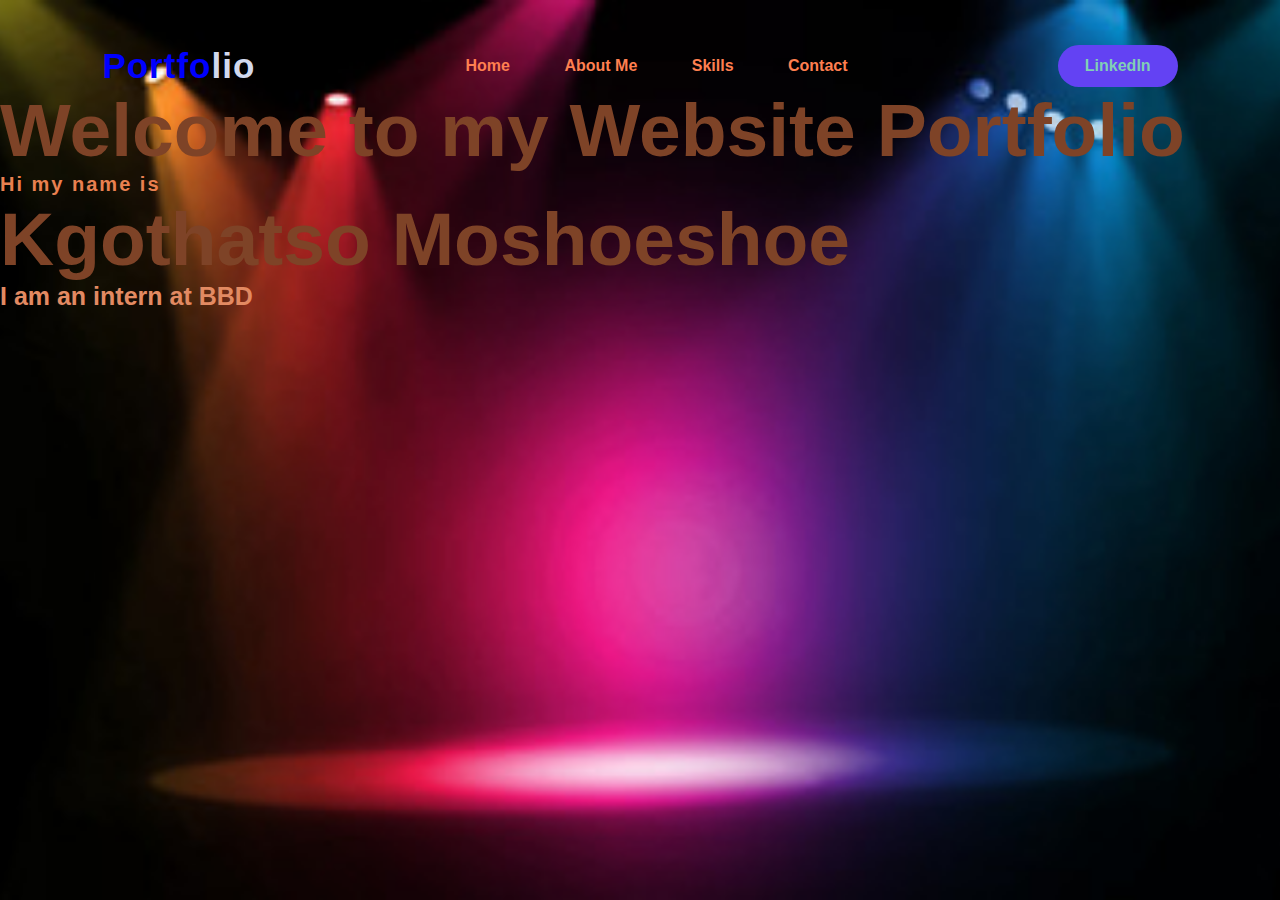
<file: index.html>
<!DOCTYPE html>
<html lang="en-US">
<head>
    <meta charset="utf-8">
    <meta name="author" content="Kgothatso Moshoeshoe">
    <meta name="viewport" content="width=device-width, initial-scale=1.0, maximum-scale=1.0">
    <title>Homepage</title>
    <link rel="stylesheet" href="styles.css" type="text/css">
</head>

<body>

    <section class="navbarclass">
        <nav class="navbar">
            <h2 class="logo">Portfo<span>lio</span></h2>
            <ul class="navlist">
                <li><a href="index.html">Home</a></li>
                <li><a href="aboutme.html">About me</a></li>
                <li><a href="skills.html">Skills</a></li>
                <li><a href="contact.html">Contact</a></li>
            </ul>
            <a href="https://www.linkedin.com/in/kgothatso-moshoeshoe-a060051b7/" class="btn">LinkedIn</a>
        </nav>
    
    <section class="homepage">
        <h1>Welcome to my Website Portfolio</h1>
        <h4>Hi my name is</h4>
        <h1>Kgothatso Moshoeshoe</h1>
        <h3>I am an intern at BBD</h3>
    </section>
    </section>

</body>

</html>
</file>
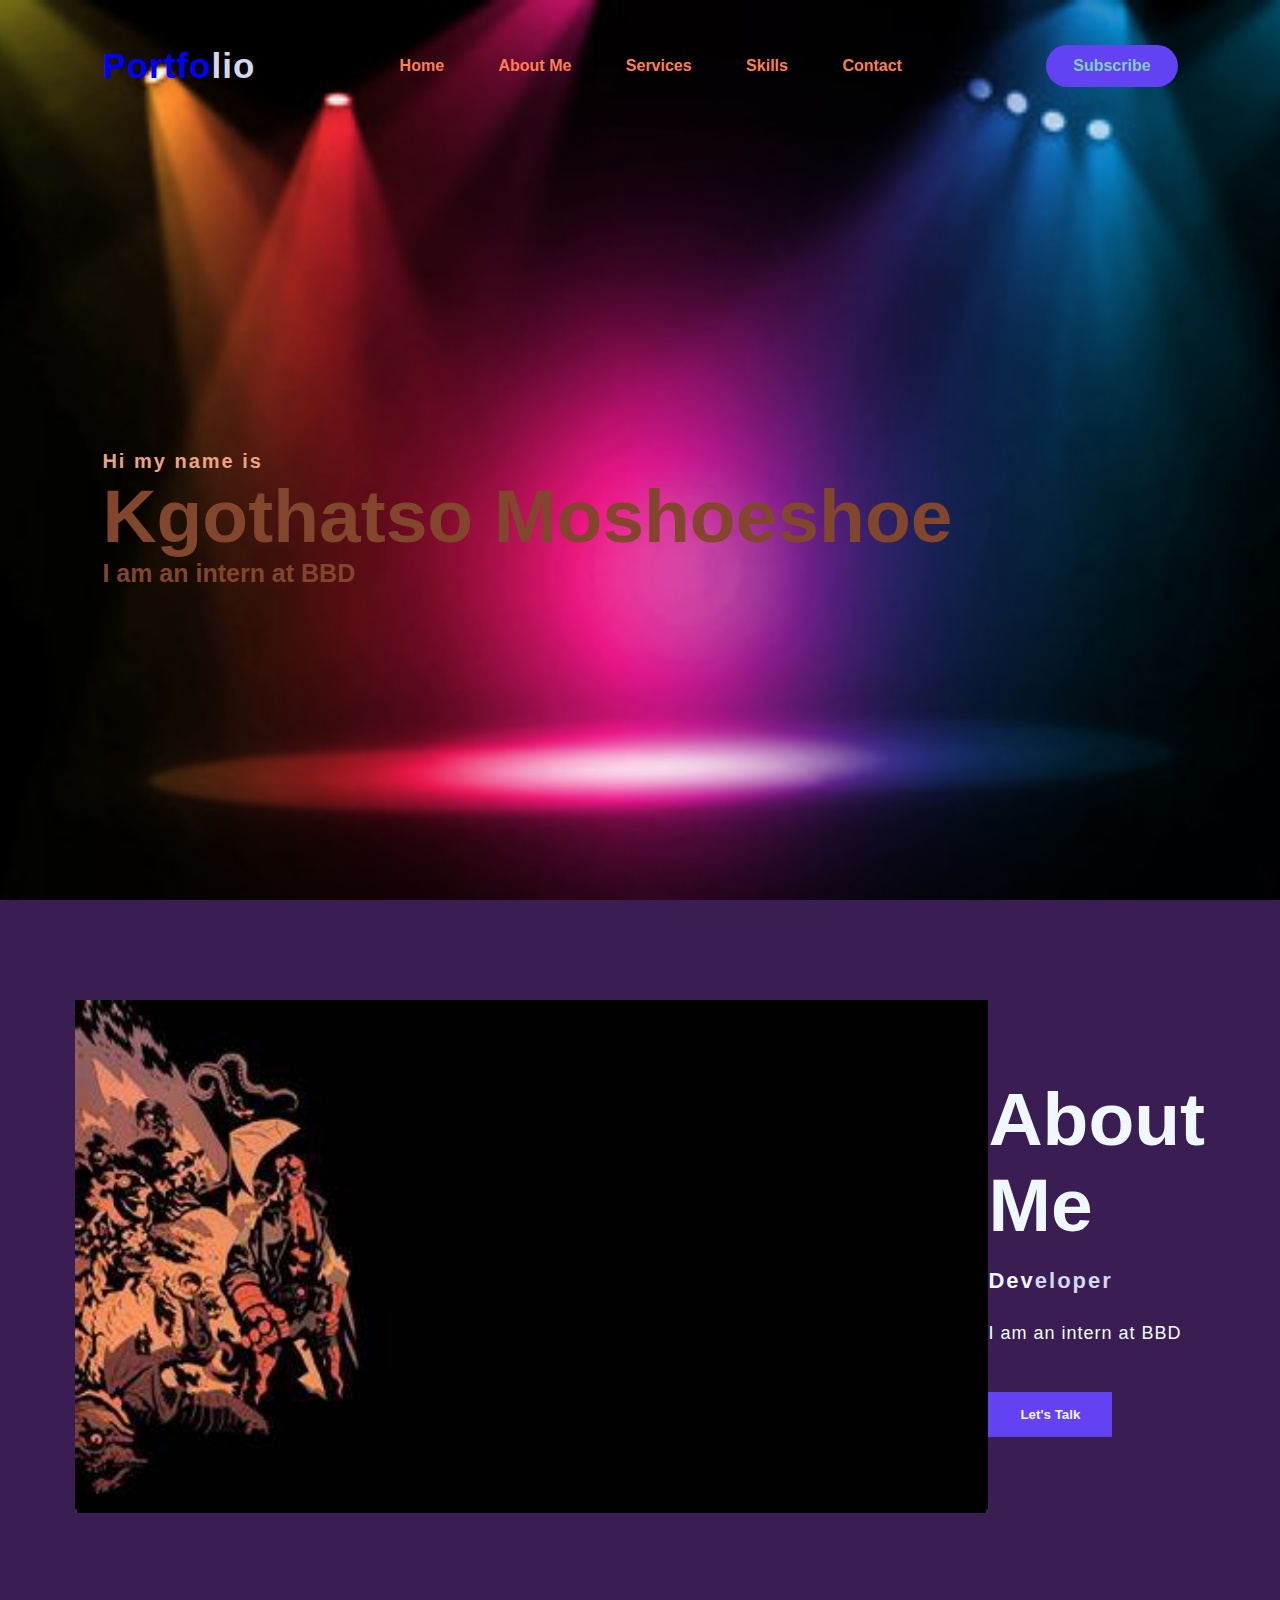
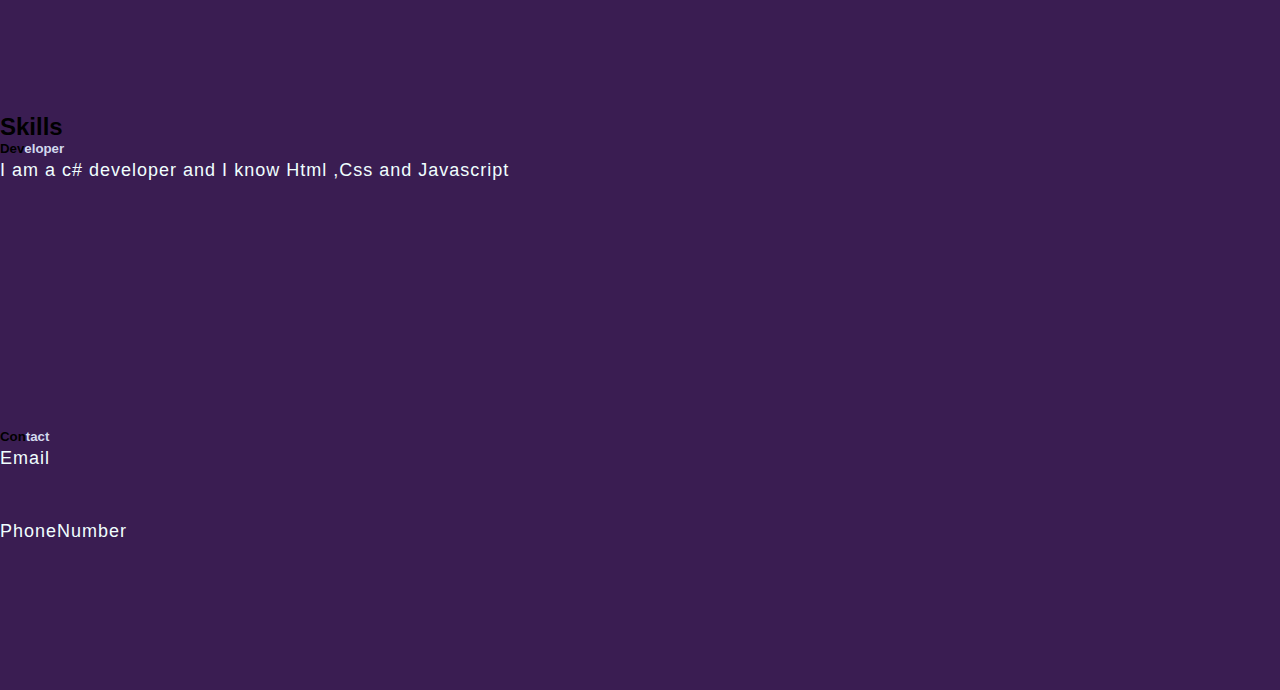
<file: Index.html>
<!DOCTYPE html>
<html lang="en-US">
<head>
    <meta charset="utf-8">
    <meta name="author" content="Kgothatso Moshoeshoe">
    <meta name="viewport" content="width=device-width, initial-scale=1.0, maximum-scale=1.0">
    <title>My Portfolio Website</title>
    <link rel="stylesheet" href="Styles.css" type="text/css">
</head>

<body>

    <div class="navbarclass">
        <nav class="navbar">
            <h2 class="logo">Portfo<span>lio</span></h2>
            <ul class="navlist">
                <li><a href="#">Home</a></li>
                <li><a href="#">About me</a></li>
                <li><a href="#">Services</a></li>
                <li><a href="#">Skills</a></li>
                <li><a href="#">Contact</a></li>
            </ul>
            <a href="#" class="btn">Subscribe</a>
        </nav>
    </div>

    <div class="content">
        <h4>Hi my name is</h4>
        <h1>Kgothatso Moshoeshoe</h1>
        <h3>I am an intern at BBD</h3>
    </div>

    <section class="aboutme">
        <div class="main">
        <img src="background.jpeg" alt="Mypicture Picture">
        <div class="abouttext">
        <h2>About me</h2>
        <h5>Dev<span>eloper</span></h5>
        <p>I am an intern at BBD</p>
        <button type="button">Let's Talk</button>
        </div>
            
        </div>
    </section>
    
    <div class="skills">
        <div class="aboutme">
            <h2>Skills</h2>
        <h5>Dev<span>eloper</span></h5>
        <p>I am a c# developer and I know Html ,Css and Javascript</p>
        </div>
    </div>

    <div class="contact">
        <div class="aboutme">
            <h2></h2>
        <h5>Con<span>tact</span></h5>
        <p>Email</p>
        <p>PhoneNumber</p>
        </div>
    </div>

</body>

</html>
</file>
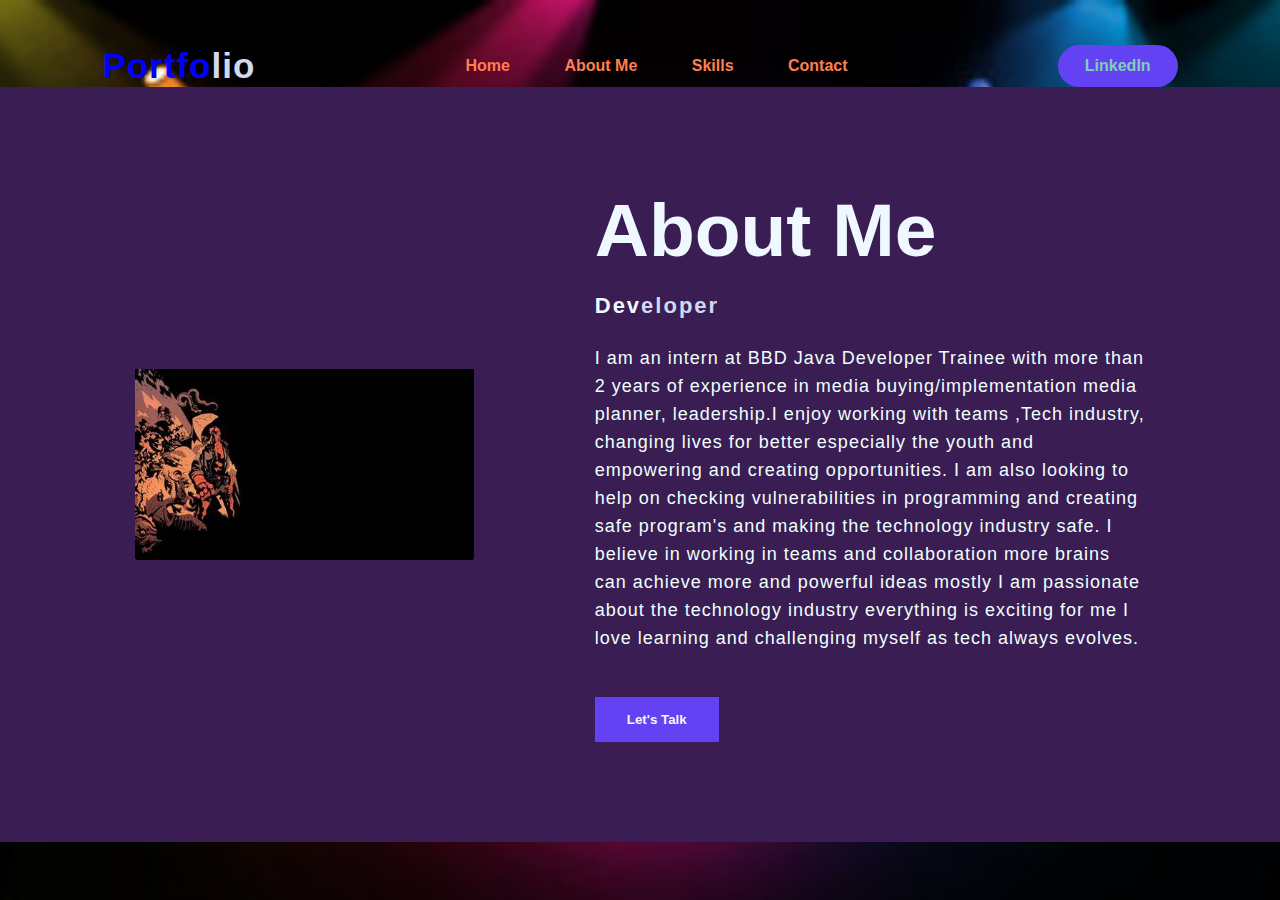
<file: aboutme.html>
<!DOCTYPE html>
<html lang="en-US">
<head>
    <meta charset="utf-8">
    <meta name="author" content="Kgothatso Moshoeshoe">
    <meta name="viewport" content="width=device-width, initial-scale=1.0, maximum-scale=1.0">
    <title>About me</title>
    <link rel="stylesheet" href="styles.css" type="text/css">
</head>

<body>

    <section class="navbarclass">
        <nav class="navbar">
            <h2 class="logo">Portfo<span>lio</span></h2>
            <ul class="navlist">
                <li><a href="index.html">Home</a></li>
                <li><a href="aboutme.html">About me</a></li>
                <li><a href="skills.html">Skills</a></li>
                <li><a href="contact.html">Contact</a></li>
            </ul>
            <a href="#" class="btn">LinkedIn</a>
        </nav>
        
        <section class="aboutme">
            <section class="main">
                <img src="background.jpeg" alt="Mypicture Picture">
                <section class="abouttext">
                    <h2>About me</h2>
                    <h5>Dev<span>eloper</span></h5>
                    <p>I am an intern at BBD Java Developer Trainee with more than 2 years of experience in media buying/implementation media planner,
                         leadership.I enjoy working with teams ,Tech industry, changing lives for better especially the youth and empowering and creating opportunities.

                        I am also looking to help on checking vulnerabilities in programming and creating safe program's and  making the technology industry safe.
                        
                        I believe in working in teams and collaboration more brains can achieve more and powerful ideas mostly
                         I am passionate about the technology industry everything is exciting for me  I love learning and challenging myself as tech always evolves.</p>
                    <button type="button">Let's Talk</button>
                    </section>
    </section>
        </section>
    </section>

</body>

</html>
</file>
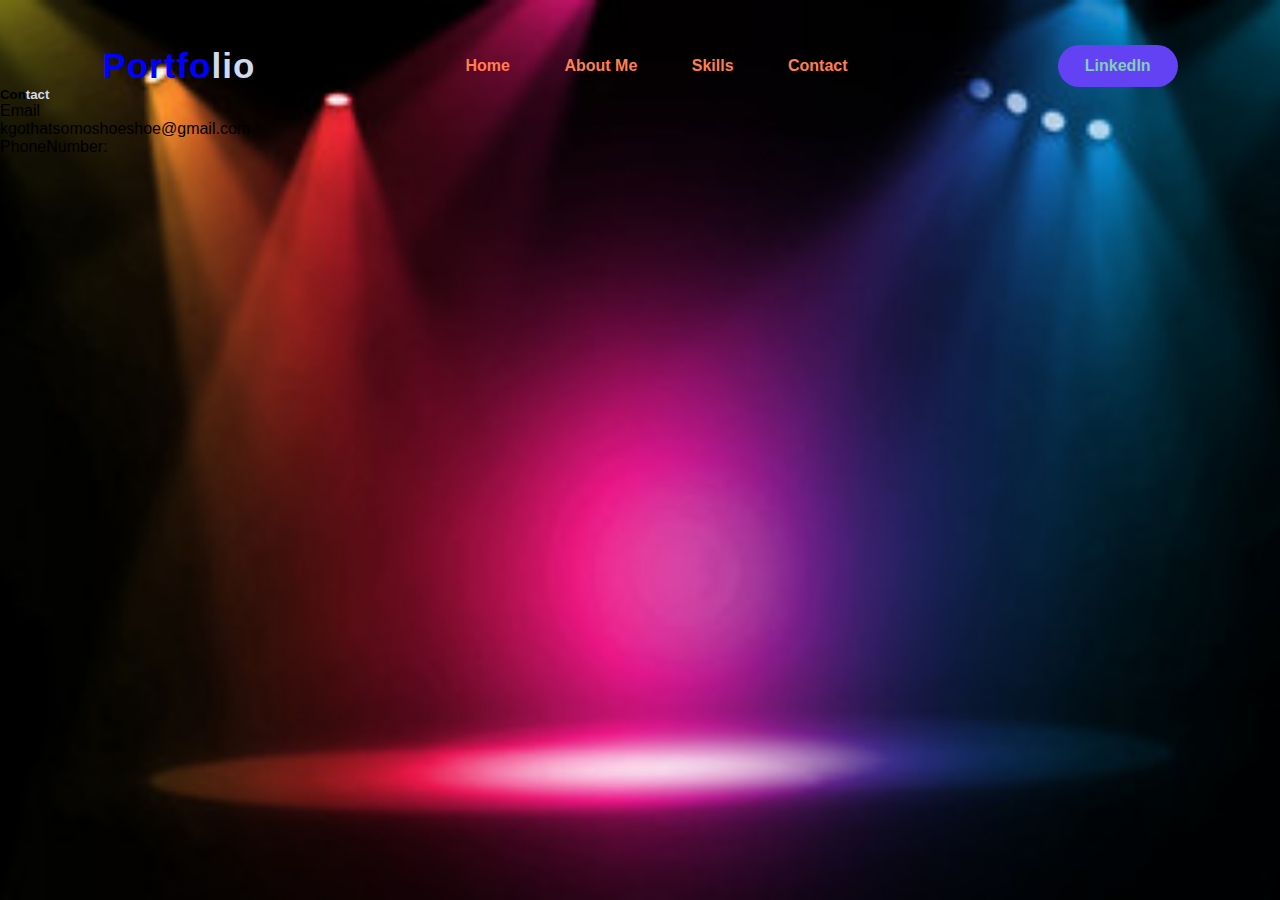
<file: contact.html>
<!DOCTYPE html>
<html lang="en-US">
<head>
    <meta charset="utf-8">
    <meta name="author" content="Kgothatso Moshoeshoe">
    <meta name="viewport" content="width=device-width, initial-scale=1.0">
    <title>Contact</title>
    <link rel="stylesheet" href="styles.css" type="text/css">
</head>

<body>

    <section class="navbarclass">
        <nav class="navbar">
            <h2 class="logo">Portfo<span>lio</span></h2>
            <ul class="navlist">
                <li><a href="index.html">Home</a></li>
                <li><a href="aboutme.html">About me</a></li>
                <li><a href="skills.html">Skills</a></li>
                <li><a href="contact.html">Contact</a></li>
            </ul>
            <a href="https://www.linkedin.com/in/kgothatso-moshoeshoe-a060051b7/" class="btn">LinkedIn</a>
        </nav>

        <h5>Con<span>tact</span></h5>
        <p>Email</p>
        <p>kgothatsomoshoeshoe@gmail.com</p>
        <p>PhoneNumber:</p>
    </section>
</section>

</body>

</html>
</file>
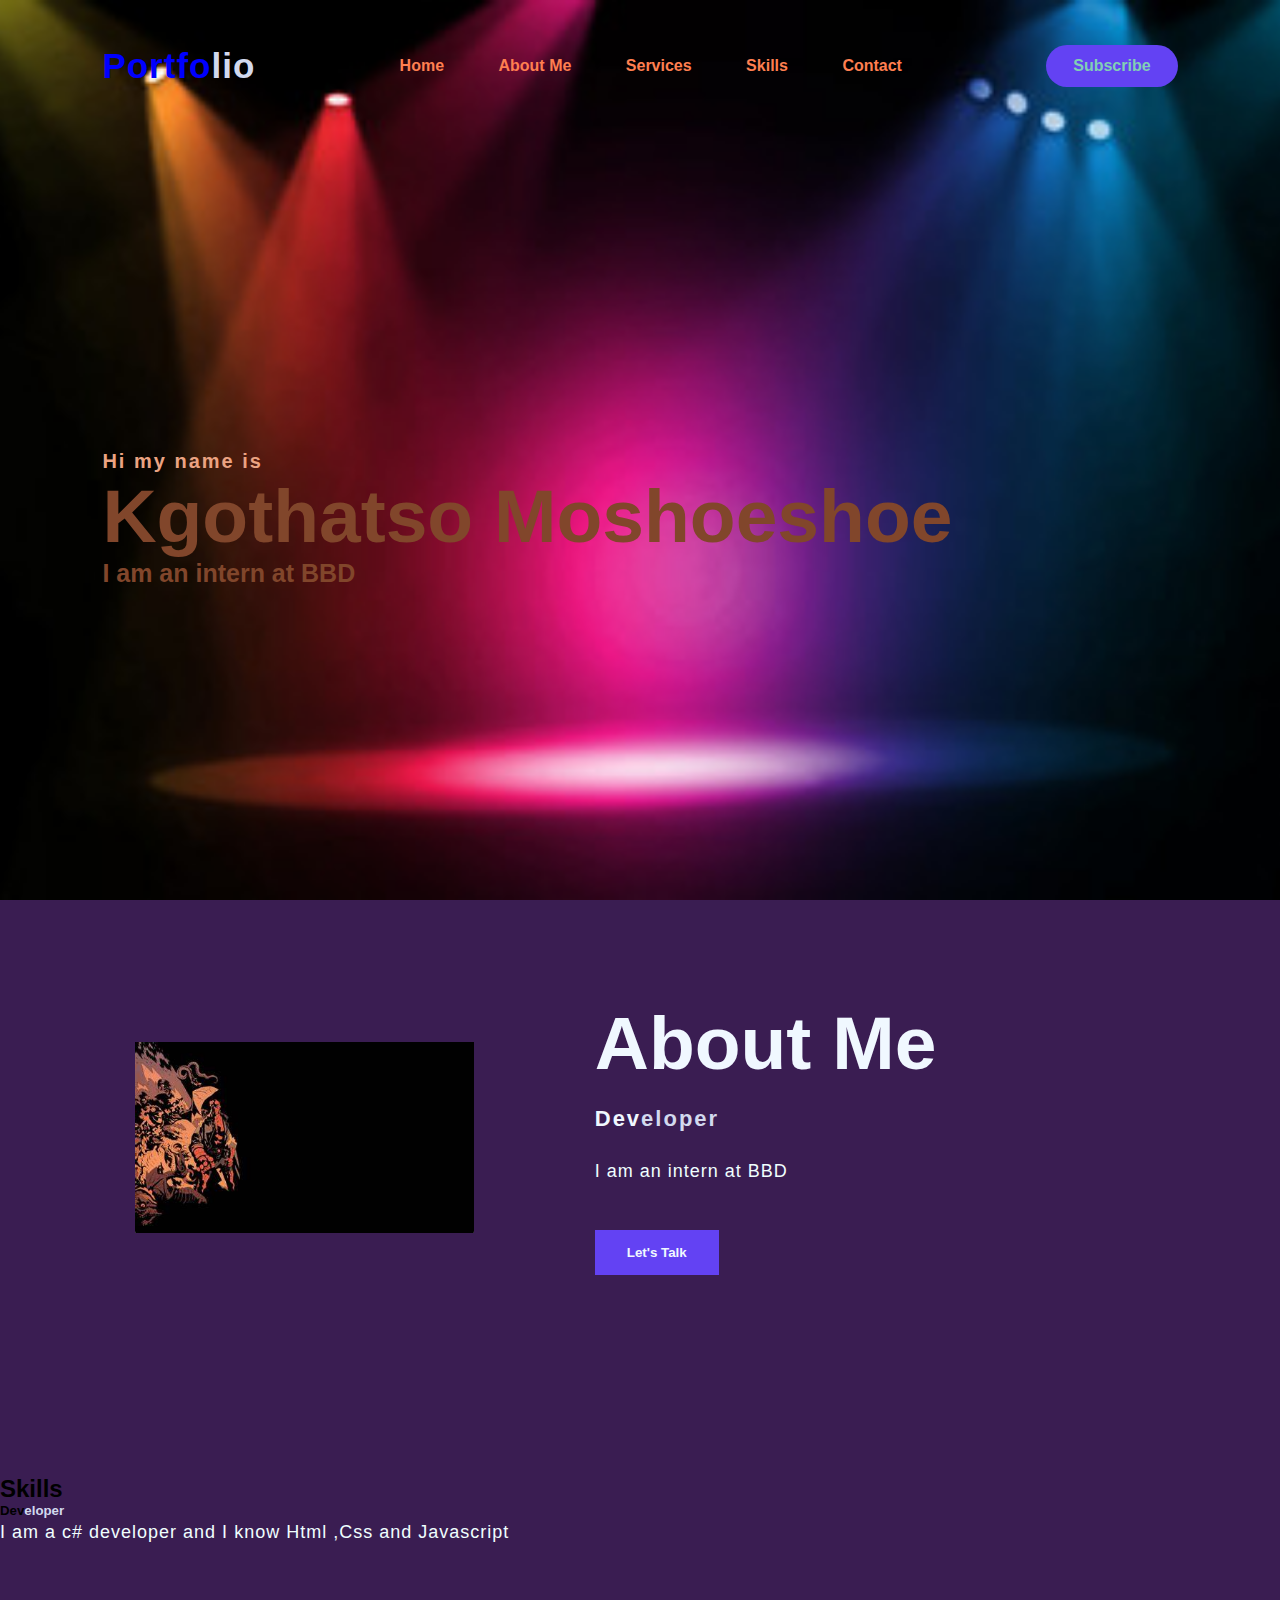
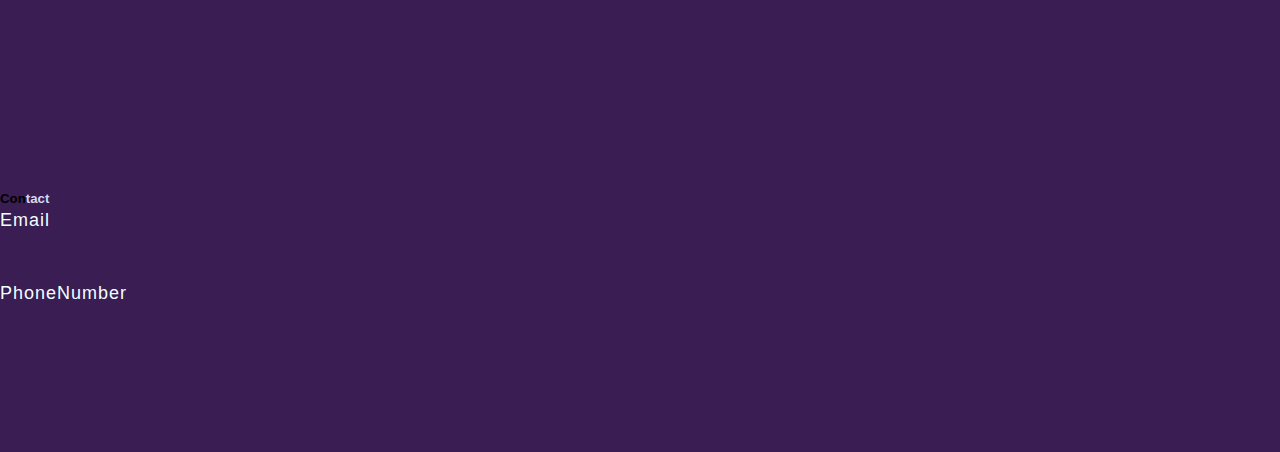
<file: content.html>
<!DOCTYPE html>
<html lang="en-US">
<head>
    <meta charset="utf-8">
    <meta name="author" content="Kgothatso Moshoeshoe">
    <meta name="viewport" content="width=device-width, initial-scale=1.0, maximum-scale=1.0">
    <title>My Portfolio Website</title>
    <link rel="stylesheet" href="styles.css" type="text/css">
</head>

<body>

    <div class="navbarclass">
        <nav class="navbar">
            <h2 class="logo">Portfo<span>lio</span></h2>
            <ul class="navlist">
                <li><a href="#">Home</a></li>
                <li><a href="#">About me</a></li>
                <li><a href="#">Services</a></li>
                <li><a href="#">Skills</a></li>
                <li><a href="#">Contact</a></li>
            </ul>
            <a href="#" class="btn">Subscribe</a>
        </nav>
    </div>

    <div class="content">
        <h4>Hi my name is</h4>
        <h1>Kgothatso Moshoeshoe</h1>
        <h3>I am an intern at BBD</h3>
    </div>

    <section class="aboutme">
        <div class="main">
        <img src="background.jpeg" alt="Mypicture Picture">
        <div class="abouttext">
        <h2>About me</h2>
        <h5>Dev<span>eloper</span></h5>
        <p>I am an intern at BBD</p>
        <button type="button">Let's Talk</button>
        </div>
            
        </div>
    </section>
    
    <div class="skills">
        <div class="aboutme">
            <h2>Skills</h2>
        <h5>Dev<span>eloper</span></h5>
        <p>I am a c# developer and I know Html ,Css and Javascript</p>
        </div>
    </div>

    <div class="contact">
        <div class="aboutme">
            <h2></h2>
        <h5>Con<span>tact</span></h5>
        <p>Email</p>
        <p>PhoneNumber</p>
        </div>
    </div>

</body>

</html>
</file>
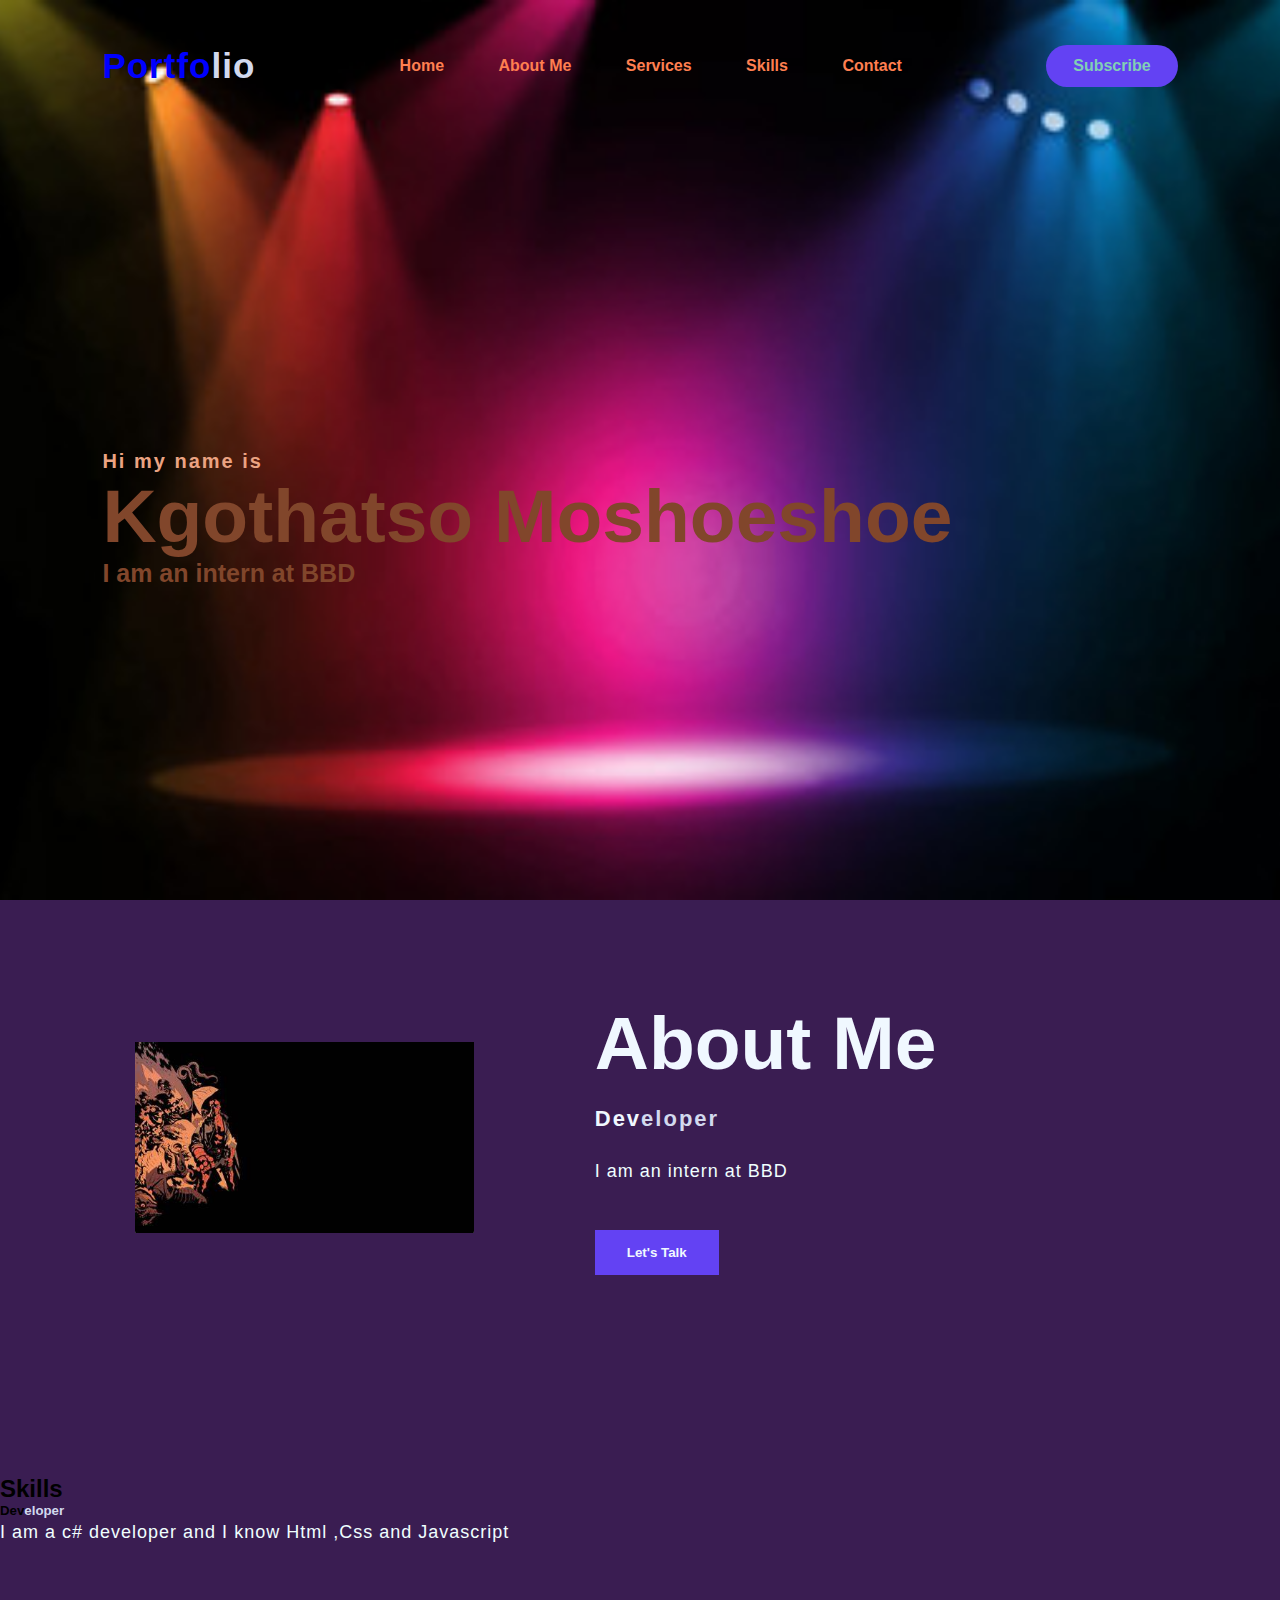
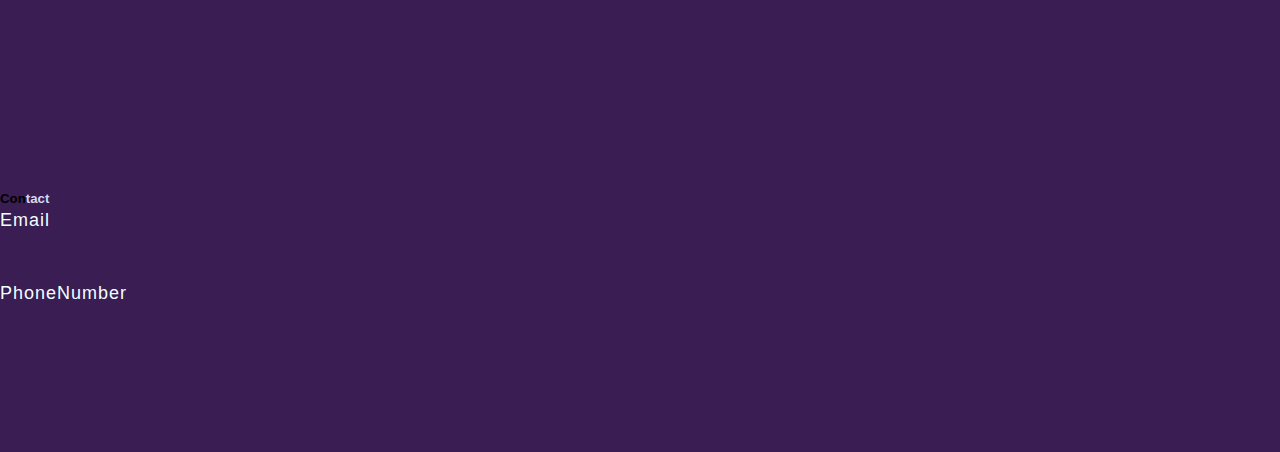
<file: indx.html>
<!DOCTYPE html>
<html lang="en-US">
<head>
    <meta charset="utf-8">
    <meta name="author" content="Kgothatso Moshoeshoe">
    <meta name="viewport" content="width=device-width, initial-scale=1.0, maximum-scale=1.0">
    <title>My Portfolio Website</title>
    <link rel="stylesheet" href="styles.css" type="text/css">
</head>

<body>

    <div class="navbarclass">
        <nav class="navbar">
            <h2 class="logo">Portfo<span>lio</span></h2>
            <ul class="navlist">
                <li><a href="index.html">Home</a></li>
                <li><a href="aboutme.html">About me</a></li>
                <li><a href="">Services</a></li>
                <li><a href="skills.html">Skills</a></li>
                <li><a href="contact.html">Contact</a></li>
            </ul>
            <a href="#" class="btn">Subscribe</a>
        </nav>
    </div>

    <div class="content">
        <h4>Hi my name is</h4>
        <h1>Kgothatso Moshoeshoe</h1>
        <h3>I am an intern at BBD</h3>
    </div>

    <section class="aboutme">
        <div class="main">
        <img src="background.jpeg" alt="Mypicture Picture">
        <div class="abouttext">
        <h2>About me</h2>
        <h5>Dev<span>eloper</span></h5>
        <p>I am an intern at BBD</p>
        <button type="button">Let's Talk</button>
        </div>
            
        </div>
    </section>
    
    <div class="skills">
        <div class="aboutme">
            <h2>Skills</h2>
        <h5>Dev<span>eloper</span></h5>
        <p>I am a c# developer and I know Html ,Css and Javascript</p>
        </div>
    </div>

    <div class="contact">
        <div class="aboutme">
            <h2></h2>
        <h5>Con<span>tact</span></h5>
        <p>Email</p>
        <p>PhoneNumber</p>
        </div>
    </div>

</body>

</html>
</file>
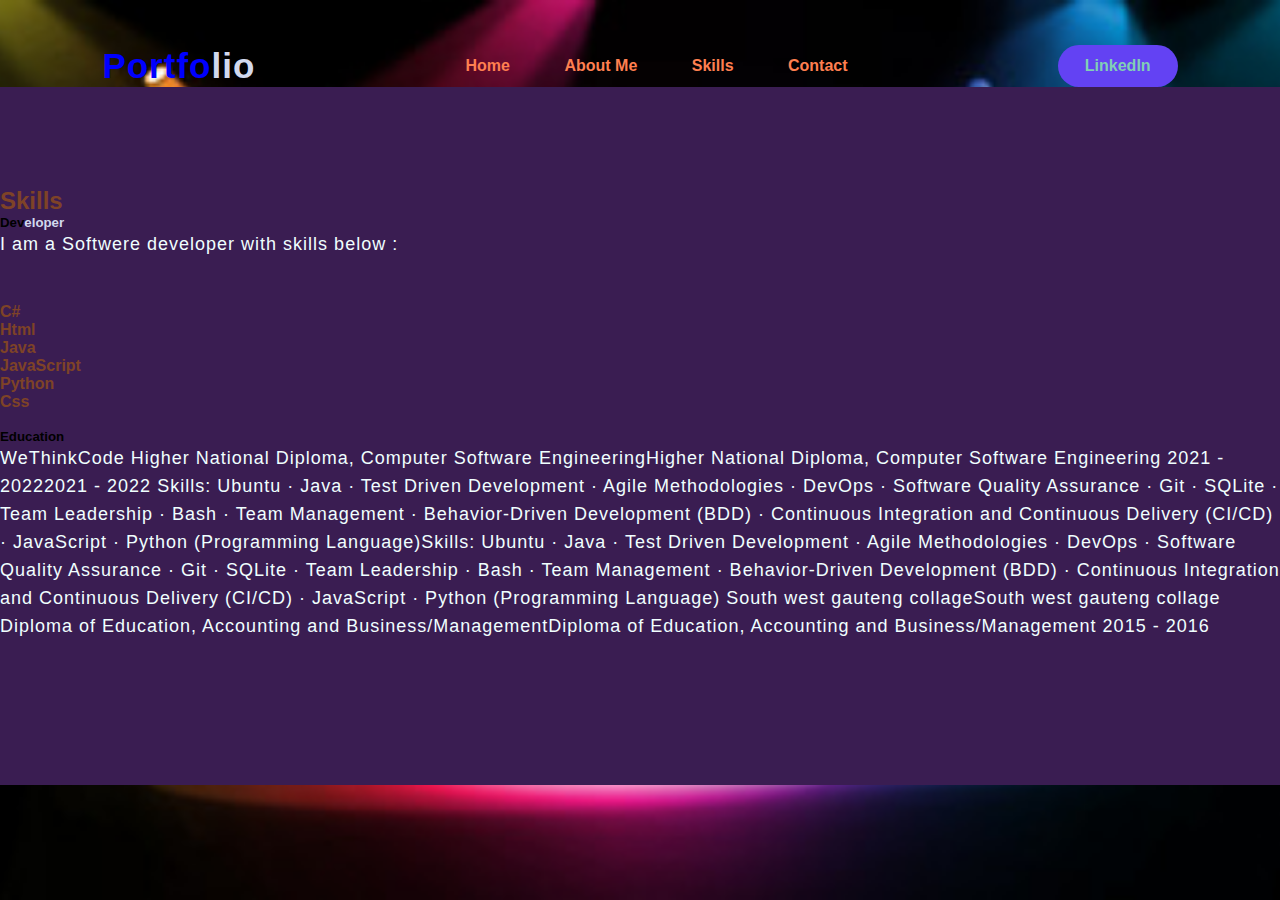
<file: skills.html>
<!DOCTYPE html>
<html lang="en-US">
<head>
    <meta charset="utf-8">
    <meta name="author" content="Kgothatso Moshoeshoe">
    <meta name="viewport" content="width=device-width, initial-scale=1.0">
    <title>Skills page</title>
    <link rel="stylesheet" href="styles.css" type="text/css">
</head>

<body>

    <section class="navbarclass">
        <nav class="navbar">
            <h2 class="logo">Portfo<span>lio</span></h2>
            <ul class="navlist">
                <li><a href="index.html">Home</a></li>
                <li><a href="aboutme.html">About me</a></li>
                <li><a href="skills.html">Skills</a></li>
                <li><a href="contact.html">Contact</a></li>
            </ul>
            <a href="https://www.linkedin.com/in/kgothatso-moshoeshoe-a060051b7/" class="btn">LinkedIn</a>
        </nav>
    
        <section class="aboutme">
            <h2>Skills</h2>
        <h5>Dev<span>eloper</span></h5>
        <p>I am a Softwere developer with skills below :</p>
        <Ul>
            <li>C#</li>
            <li>Html</li>
            <li>Java</li>
            <li>JavaScript</li>
            <li>Python</li>
            <li>Css</li>
            <li></li>
        </Ul>

        <h5>Education</h5>
            <p>
            WeThinkCode
            Higher National Diploma, Computer Software EngineeringHigher National Diploma, Computer Software Engineering
            2021 - 20222021 - 2022
            Skills: Ubuntu · Java · Test Driven Development · Agile Methodologies · DevOps 
            · Software Quality Assurance · Git · SQLite · Team Leadership · Bash · Team Management 
            · Behavior-Driven Development (BDD) · Continuous Integration and Continuous Delivery (CI/CD) 
            · JavaScript · Python (Programming Language)Skills: Ubuntu · Java · Test Driven Development · Agile Methodologies 
            · DevOps · Software Quality Assurance · Git · SQLite · Team Leadership · Bash · Team Management · Behavior-Driven Development (BDD)
            · Continuous Integration and Continuous Delivery (CI/CD) · JavaScript · Python (Programming Language)
            South west gauteng collageSouth west gauteng collage
            Diploma of Education, Accounting and Business/ManagementDiploma of Education, Accounting and Business/Management
            2015 - 2016</p>
        </section>
    </section>

</body>

</html>
</file>
<file: styles.css>
*{
    padding: 0;
    margin: 0;
    font-family: 'Josefin Sans', sans-serif;
    box-sizing: border-box;
}

.navbarclass{
    height: 100vh;
    width: 100%;
    background-image: url(background1.jpg);
    background-size: cover;
    background-position: center;
}

nav{
    display: flex;
    align-items: center;
    justify-content: space-between;
    padding-top: 45px;
    padding-left: 8%;
    padding-right: 8%;

}
.logo{
    color: blue;
    font-size: 35px;
    letter-spacing: 1px;
    cursor: pointer;
}
span{
    color: rgb(210, 217, 238);
}
nav ul li{
    list-style-type: none;
    display: inline-block;
    padding: 10px 25px;

}
nav ul li a{
    color: coral;
    text-decoration: none;
    font-weight: bold;
    text-transform:capitalize;
}
section li{
    color: rgb(126, 67, 39);
    font-weight: bold;
}

section h2{
    color: rgb(126, 67, 39);
    font-weight: bold;
    text-transform: capitalize;
}

nav ul li a:hover{
    color: rgb(210, 217, 238);
    transition: .4s;
}
.btn{
    background-color: rgb(99, 66, 243);
    color: rgb(129, 207, 181);
    text-decoration: none;
    border: 2px solid transparent;
    font-weight: bold;
    padding: 10px 25px;
    border-radius: 30px;
    transition: transform .4;
}
.btn:hover{
    transform: scale(1.2);
}
.content{
    position: absolute;
    top: 50%;
    left: 8%;
    transform: translateY(-50);
    color: rgb(129, 70, 43);
}


h1{
    margin: 20px,0px,20px;
    font-size: 75px;
}
h3{
    font-size: 25px;
    margin-bottom: 50px;
}
h4{
    color: rgb(235, 163, 130);
    letter-spacing: 2px;
    font-size: 20px;
}
.aboutme{
    width: 100%;
    padding: 100px 0px;
    background-color: rgb(58, 29, 82);
}
.aboutme img{
    height: 40%;
    width: 30%;
}
.abouttext{
    width: 550px;
}
.main{
    width: 1130px;
    max-width: 95%;
    margin: 0 auto;
    display: flex;
    align-items: center;
    justify-content: space-around;
}
.abouttext h2{
    color: aliceblue;
    font-size: 75px;
    text-transform: capitalize;
    margin-bottom: 20px;
}
.abouttext h5{
    color: aliceblue;
    letter-spacing: 2px;
    font-size: 22px;
    margin-bottom: 25px;
    text-transform: capitalize;
}
.aboutme p{
    color: azure;
    letter-spacing: 1px;
    line-height: 28px;
    font-size: 18px;
    margin-bottom: 45px;
}
button{
    background-color: rgb(99, 66, 243);
    color: aliceblue;
    text-decoration: none;
    border: 2px solid transparent;
    font-weight: bold;
    padding: 13px 30px;
    transition: .4s;
}
button:hover{
    background-color: transparent;
    border: 2px solid rgb(99, 66, 243);
    cursor: pointer;


}
.skills.aboutme{
    color: aliceblue;
    width: fit-content;
    height: fit-content;

}

.homepage h1{
    margin: 20px,0px,20px;
    font-size: 75px;
    color: rgb(126, 67, 39);
}

.homepage h3{
    color: rgb(226, 138, 98);
    font-size: 25px;
    margin-bottom: 50px;
}


.homepage h4{  
    color: rgb(233, 128, 80);;
    letter-spacing: 2px;
    font-size: 20px;
}

@media screen and (max-width:473px){
    .homepage h1{
        color: rgb(126, 67, 39);
        font-size: 30px;
        margin-bottom: 5px;

    }
    .homepage h3{
        color: rgb(226, 138, 98);
        font-size: 30px;
        margin-bottom: 5px;

    }
    .homepage h4{  
        color: rgb(233, 128, 80);;
        letter-spacing: 2px;
        font-size: 20px;
    }

    .aboutme{
        height: fit-content;
        width: flex;

    }
    .logo{
        display: none;
    }
    .btn{
        display: none;
    }
    .navbarclass.aboutme{
        width: 100%;
        padding: 100px 0px;
    }
    .aboutme img{
        display: none;
    }
}
</file>
<file: Styles.css>
*{
    padding: 0;
    margin: 0;
    font-family: 'Josefin Sans', sans-serif;
    box-sizing: border-box;
}

.navbarclass{
    height: 100vh;
    width: 100%;
    background-image: url(background1.jpg);
    background-size: cover;
    background-position: center;
}

nav{
    display: flex;
    align-items: center;
    justify-content: space-between;
    padding-top: 45px;
    padding-left: 8%;
    padding-right: 8%;

}
.logo{
    color: blue;
    font-size: 35px;
    letter-spacing: 1px;
    cursor: pointer;
}
span{
    color: rgb(210, 217, 238);
}
nav ul li{
    list-style-type: none;
    display: inline-block;
    padding: 10px 25px;

}
nav ul li a{
    color: coral;
    text-decoration: none;
    font-weight: bold;
    text-transform:capitalize;
}

nav ul li a:hover{
    color: rgb(210, 217, 238);
    transition: .4s;
}
.btn{
    background-color: rgb(99, 66, 243);
    color: rgb(129, 207, 181);
    text-decoration: none;
    border: 2px solid transparent;
    font-weight: bold;
    padding: 10px 25px;
    border-radius: 30px;
    transition: transform .4;
}
.btn:hover{
    transform: scale(1.2);
}
.content{
    position: absolute;
    top: 50%;
    left: 8%;
    transform: translateY(-50);
    color: rgb(129, 70, 43);
}
h1{
    margin: 20px,0px,20px;
    font-size: 75px;
}
h3{
    font-size: 25px;
    margin-bottom: 50px;
}
h4{
    color: rgb(235, 163, 130);;
    letter-spacing: 2px;
    font-size: 20px;
}
.aboutme{
    width: 100%;
    padding: 100px 0px;
    background-color: rgb(58, 29, 82);
}
.aboutme img{
    height: auto;
    width: 430%;
}
.abouttext{
    width: 550px;
}
.main{
    width: 1130px;
    max-width: 95%;
    margin: 0 auto;
    display: flex;
    align-items: center;
    justify-content: space-around;
}
.abouttext h2{
    color: aliceblue;
    font-size: 75px;
    text-transform: capitalize;
    margin-bottom: 20px;
}
.abouttext h5{
    color: aliceblue;
    letter-spacing: 2px;
    font-size: 22px;
    margin-bottom: 25px;
    text-transform: capitalize;
}
.aboutme p{
    color: azure;
    letter-spacing: 1px;
    line-height: 28px;
    font-size: 18px;
    margin-bottom: 45px;
}
button{
    background-color: rgb(99, 66, 243);
    color: aliceblue;
    text-decoration: none;
    border: 2px solid transparent;
    font-weight: bold;
    padding: 13px 30px;
    transition: .4s;
}
button:hover{
    background-color: transparent;
    border: 2px solid rgb(99, 66, 243);
    cursor: pointer;


}
</file>
